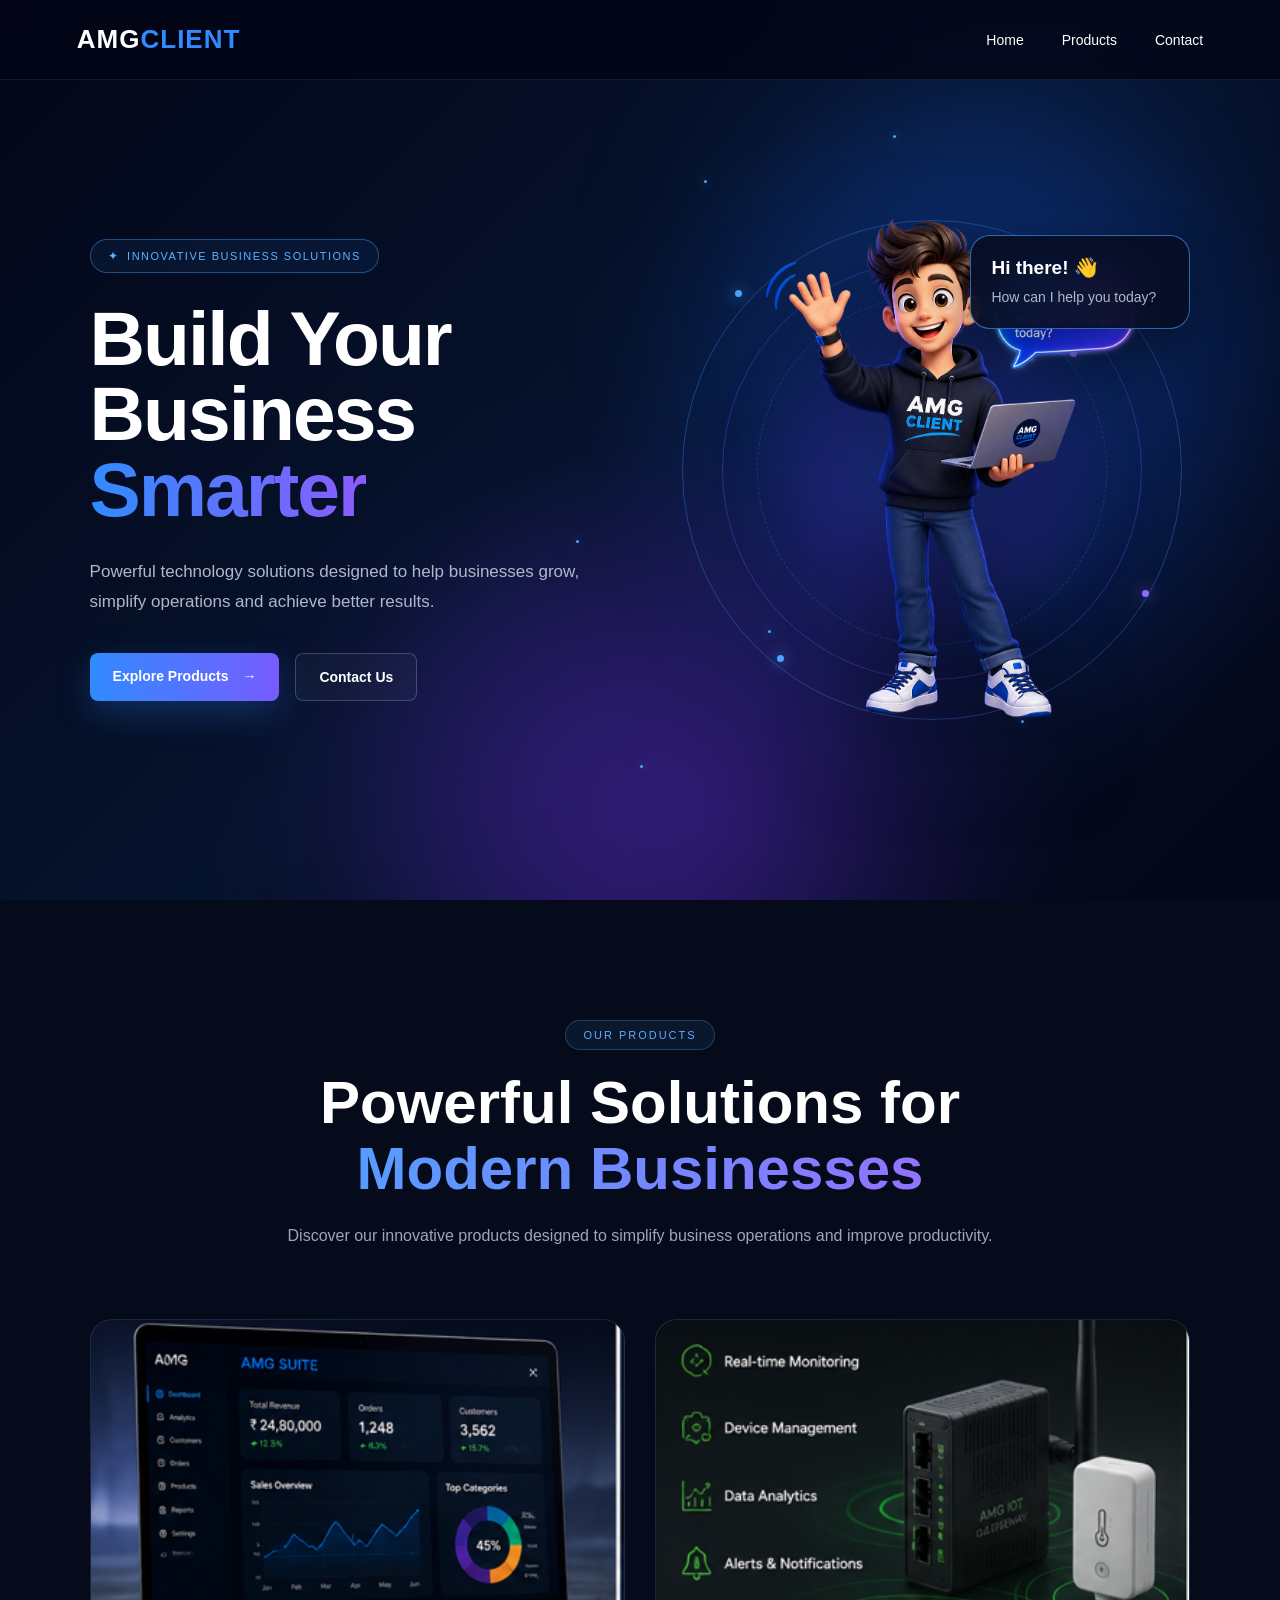
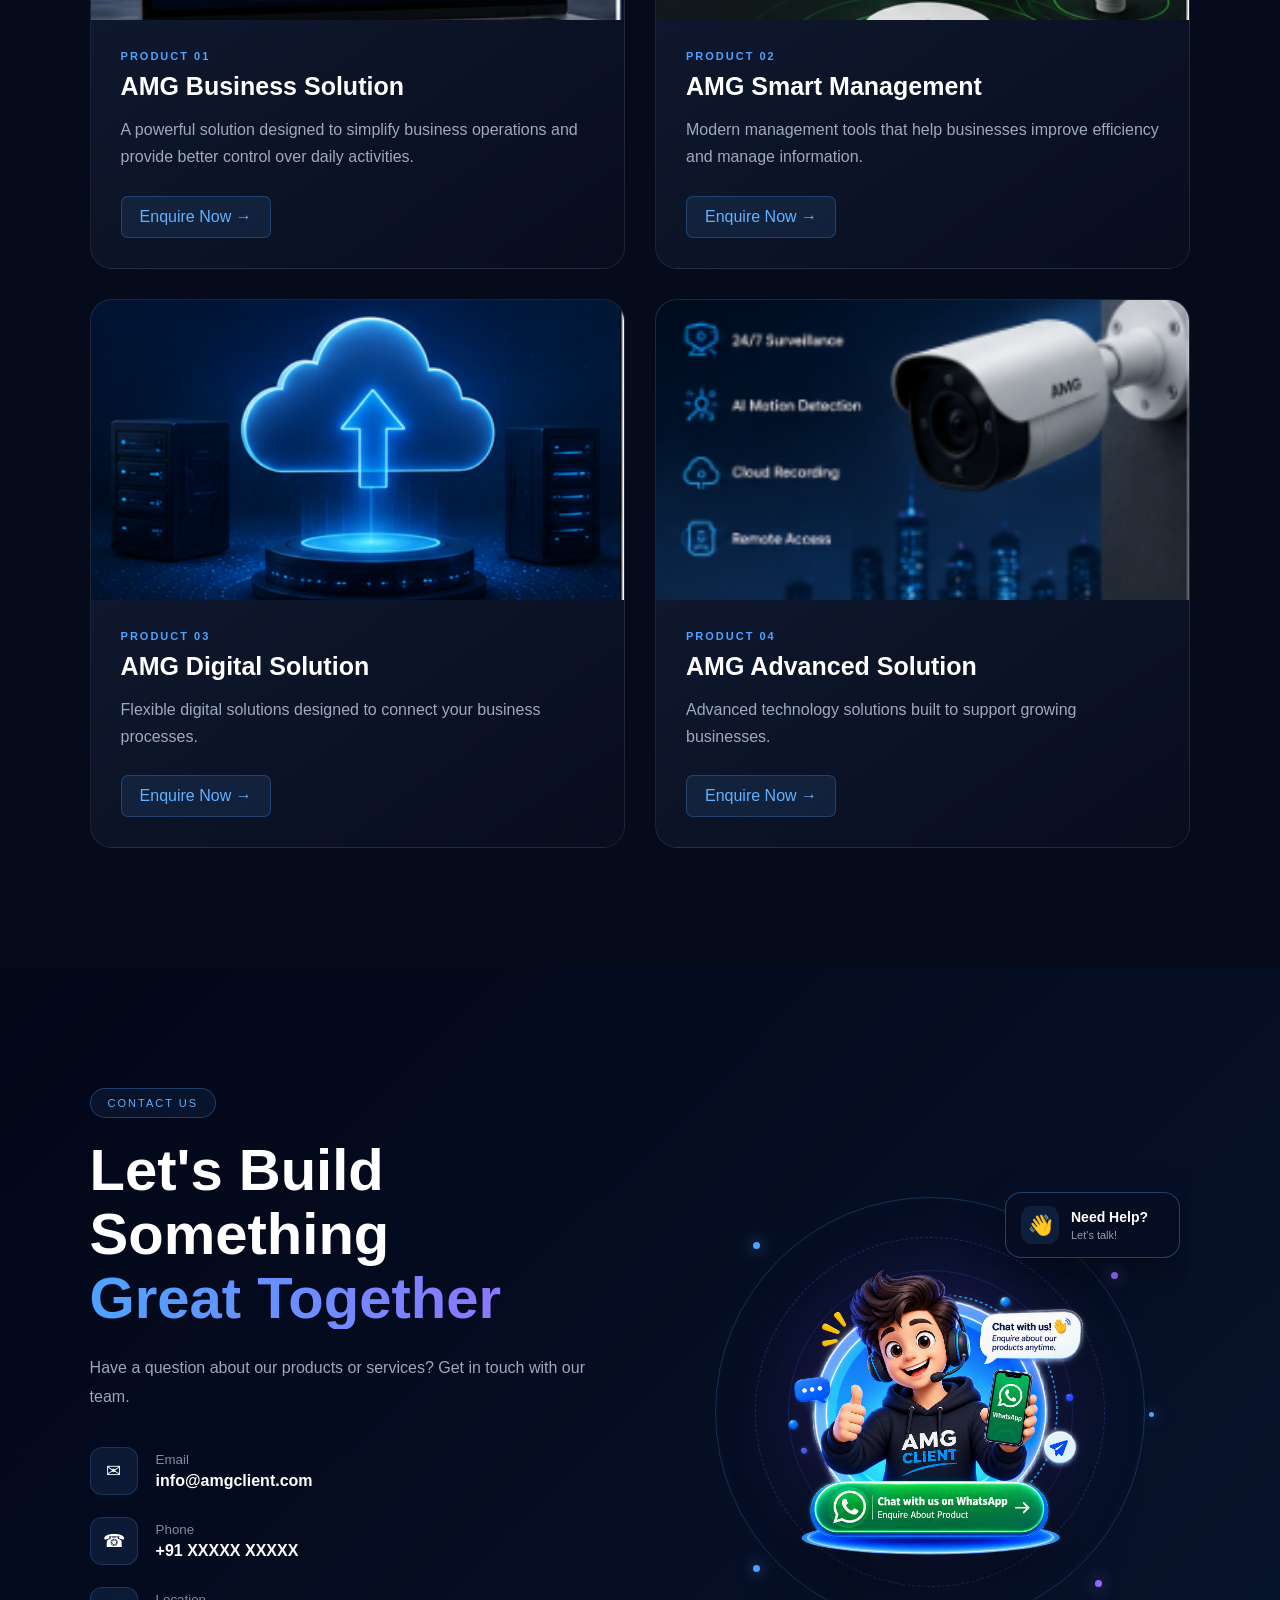
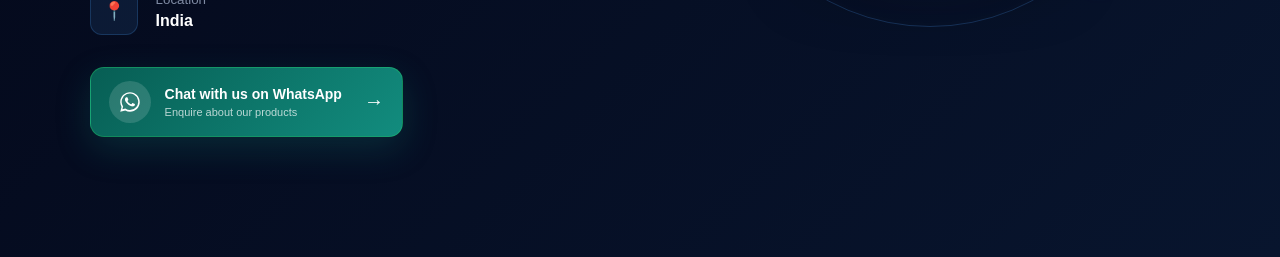
<file: index.html>
﻿<!DOCTYPE html>
<html lang="en">

<head>

    <meta charset="UTF-8">

    <meta name="viewport"
          content="width=device-width, initial-scale=1.0">

    <title>AMG Client | Smart Business Solutions</title>

    <link rel="stylesheet" href="css/style.css">

</head>


<body>


    <!-- =====================================================
         NAVIGATION
    ====================================================== -->

    <header class="navbar">

        <div class="logo">
            AMG<span>CLIENT</span>
        </div>


        <nav class="nav-links">

            <a href="#home">
                Home
            </a>

            <a href="#products">
                Products
            </a>

            <a href="#contact">
                Contact
            </a>

        </nav>


        <button class="menu-button"
                id="menuButton"
                type="button">

            ☰

        </button>

    </header>



    <!-- =====================================================
         HERO SECTION
    ====================================================== -->

    <section id="home"
             class="hero">


        <!-- Background glow -->

        <div class="hero-glow glow-one"></div>

        <div class="hero-glow glow-two"></div>


        <!-- Background particles -->

        <div class="background-particles">

            <span></span>
            <span></span>
            <span></span>
            <span></span>
            <span></span>
            <span></span>
            <span></span>
            <span></span>

        </div>



        <!-- =================================================
             LEFT SIDE
        ================================================== -->

        <div class="hero-content">


            <div class="hero-badge">

                <span class="badge-star">
                    ✦
                </span>

                INNOVATIVE BUSINESS SOLUTIONS

            </div>


            <h1>

                Build Your

                <br>

                Business

                <br>

                <span>
                    Smarter
                </span>

            </h1>


            <p>

                Powerful technology solutions designed to help
                businesses grow, simplify operations and achieve
                better results.

            </p>


            <div class="hero-buttons">


                <a href="#products"
                   class="primary-button">

                    Explore Products

                    <span>
                        →
                    </span>

                </a>


                <a href="#contact"
                   class="secondary-button">

                    Contact Us

                </a>


            </div>


        </div>



        <!-- =================================================
             RIGHT SIDE - HERO MASCOT
        ================================================== -->

        <div class="hero-mascot-area">


            <div class="mascot-glow"></div>


            <!-- Rotating rings -->

            <div class="mascot-ring ring-one"></div>

            <div class="mascot-ring ring-two"></div>

            <div class="mascot-ring ring-three"></div>


            <!-- Floating particles -->

            <div class="mascot-particle p1"></div>

            <div class="mascot-particle p2"></div>

            <div class="mascot-particle p3"></div>

            <div class="mascot-particle p4"></div>


            <!-- Speech bubble -->

            <div class="speech-bubble">

                <strong>
                    Hi there! 👋
                </strong>

                <span>
                    How can I help you today?
                </span>

            </div>


            <!-- Hero mascot -->

            <div class="mascot-container">

               <img src="images/AMG-Mascot.png"
     alt="AMG Client Mascot"
     class="mascot-image">

            </div>


        </div>


    </section>



    <!-- =====================================================
         PRODUCTS SECTION
    ====================================================== -->

    <section id="products"
             class="products-section">


        <div class="section-heading">


            <div class="section-badge">
                OUR PRODUCTS
            </div>


            <h2>

                Powerful Solutions for

                <span>
                    Modern Businesses
                </span>

            </h2>


            <p>

                Discover our innovative products designed to
                simplify business operations and improve
                productivity.

            </p>


        </div>



        <div class="products-container">


            <!-- PRODUCT 1 -->

            <div class="product-card">


                <div class="product-image">

                    <img src="images/Product1.png"
                         alt="AMG Product 1">

                </div>


                <div class="product-content">

                    <div class="product-number">
                        PRODUCT 01
                    </div>


                    <h3>
                        AMG Business Solution
                    </h3>


                    <p>

                        A powerful solution designed to simplify
                        business operations and provide better
                        control over daily activities.

                    </p>


                    <a href="#contact"
                       class="product-button">

                        Enquire Now →

                    </a>

                </div>


            </div>



            <!-- PRODUCT 2 -->

            <div class="product-card">


                <div class="product-image">

                    <img src="images/Product2.png"
                         alt="AMG Product 2">

                </div>


                <div class="product-content">

                    <div class="product-number">
                        PRODUCT 02
                    </div>


                    <h3>
                        AMG Smart Management
                    </h3>


                    <p>

                        Modern management tools that help
                        businesses improve efficiency and
                        manage information.

                    </p>


                    <a href="#contact"
                       class="product-button">

                        Enquire Now →

                    </a>

                </div>


            </div>



            <!-- PRODUCT 3 -->

            <div class="product-card">


                <div class="product-image">

                    <img src="images/Product3.png"
                         alt="AMG Product 3">

                </div>


                <div class="product-content">

                    <div class="product-number">
                        PRODUCT 03
                    </div>


                    <h3>
                        AMG Digital Solution
                    </h3>


                    <p>

                        Flexible digital solutions designed
                        to connect your business processes.

                    </p>


                    <a href="#contact"
                       class="product-button">

                        Enquire Now →

                    </a>

                </div>


            </div>



            <!-- PRODUCT 4 -->

            <div class="product-card">


                <div class="product-image">

                    <img src="images/Product4.png"
                         alt="AMG Product 4">

                </div>


                <div class="product-content">

                    <div class="product-number">
                        PRODUCT 04
                    </div>


                    <h3>
                        AMG Advanced Solution
                    </h3>


                    <p>

                        Advanced technology solutions built
                        to support growing businesses.

                    </p>


                    <a href="#contact"
                       class="product-button">

                        Enquire Now →

                    </a>

                </div>


            </div>


        </div>


    </section>



    <!-- =====================================================
         CONTACT SECTION
    ====================================================== -->

    <section id="contact"
             class="contact-section">


        <div class="contact-container">


            <!-- =================================================
                 LEFT SIDE - CONTACT DETAILS
            ================================================== -->

            <div class="contact-info">


                <div class="section-badge">
                    CONTACT US
                </div>


                <h2>

                    Let's Build Something

                    <span>
                        Great Together
                    </span>

                </h2>


                <p>

                    Have a question about our products or
                    services? Get in touch with our team.

                </p>



                <!-- EMAIL -->

                <div class="contact-item">


                    <div class="contact-icon">
                        ✉
                    </div>


                    <div>

                        <small>
                            Email
                        </small>

                        <strong>
                            info@amgclient.com
                        </strong>

                    </div>


                </div>



                <!-- PHONE -->

                <div class="contact-item">


                    <div class="contact-icon">
                        ☎
                    </div>


                    <div>

                        <small>
                            Phone
                        </small>

                        <strong>
                            +91 XXXXX XXXXX
                        </strong>

                    </div>


                </div>



                <!-- LOCATION -->

                <div class="contact-item">


                    <div class="contact-icon">
                        📍
                    </div>


                    <div>

                        <small>
                            Location
                        </small>

                        <strong>
                            India
                        </strong>

                    </div>


                </div>



                <!-- =================================================
                     WHATSAPP BUTTON
                ================================================== -->
                <!--
                    IMPORTANT:

                    Replace 919876543210 with
                    your actual WhatsApp number.

                    Example:

                    919876543210
                -->


                <a href="https://wa.me/919876543210?text=Hello%20AMG%20Client%2C%20I%20am%20interested%20in%20your%20products.%20I%20would%20like%20to%20make%20a%20product%20enquiry."
                   target="_blank"
                   rel="noopener noreferrer"
                   class="whatsapp-button">


                    <span class="whatsapp-icon">

                        <svg viewBox="0 0 32 32">

                            <path d="M16 3C8.82 3 3 8.82 3 16c0 2.3.6 4.55 1.73 6.53L3 29l6.7-1.69A12.94 12.94 0 0 0 16 29c7.18 0 13-5.82 13-13S23.18 3 16 3Zm0 23.65c-2.03 0-4.02-.55-5.76-1.59l-.41-.25-3.98 1 1.03-3.88-.27-.42A10.97 10.97 0 1 1 16 26.65Zm6.02-8.2c-.33-.17-1.96-.97-2.26-1.08-.3-.11-.52-.17-.74.17-.22.33-.85 1.08-1.04 1.3-.19.22-.38.25-.71.08-.33-.17-1.4-.52-2.67-1.65-.99-.88-1.66-1.97-1.85-2.3-.19-.33-.02-.51.14-.68.15-.15.33-.38.49-.57.16-.19.22-.33.33-.55.11-.22.05-.41-.03-.57-.08-.16-.74-1.79-1.02-2.45-.27-.65-.54-.56-.74-.57h-.63c-.22 0-.57.08-.87.41-.3.33-1.14 1.11-1.14 2.71s1.17 3.14 1.33 3.36c.16.22 2.3 3.51 5.57 4.92.78.34 1.39.54 1.86.69.78.25 1.49.22 2.05.13.63-.09 1.96-.8 2.24-1.57.27-.77.27-1.43.19-1.57-.08-.14-.3-.22-.63-.38Z" />

                        </svg>

                    </span>


                    <span class="whatsapp-text">

                        <strong>
                            Chat with us on WhatsApp
                        </strong>

                        <small>
                            Enquire about our products
                        </small>

                    </span>


                    <span class="whatsapp-arrow">
                        →
                    </span>


                </a>


            </div>



            <!-- =================================================
                 RIGHT SIDE - CONTACT AVATAR
            ================================================== -->

            <div class="contact-visual">


                <!-- Glow -->

                <div class="contact-glow"></div>


                <!-- Rotating rings -->

                <div class="contact-ring contact-ring-one"></div>

                <div class="contact-ring contact-ring-two"></div>

                <div class="contact-ring contact-ring-three"></div>


                <!-- Particles -->

                <div class="contact-particle cp-one"></div>

                <div class="contact-particle cp-two"></div>

                <div class="contact-particle cp-three"></div>

                <div class="contact-particle cp-four"></div>

                <div class="contact-particle cp-five"></div>


                <!-- Contact Avatar -->

                <div class="contact-avatar">

                    <img src="images/Contact.png"
                         alt="AMG Client Contact"
                         class="contact-avatar-image">

                </div>
               

                <!-- Floating message -->

                <div class="contact-floating-message">


                    <div class="floating-message-icon">
                        👋
                    </div>


                    <div>

                        <strong>
                            Need Help?
                        </strong>

                        <small>
                            Let's talk!
                        </small>

                    </div>


                </div>


            </div>


        </div>


    </section>



    <!-- =====================================================
         JAVASCRIPT
    ====================================================== -->

   <script src="js/script.js"></script>


</body>

</html>
</file>
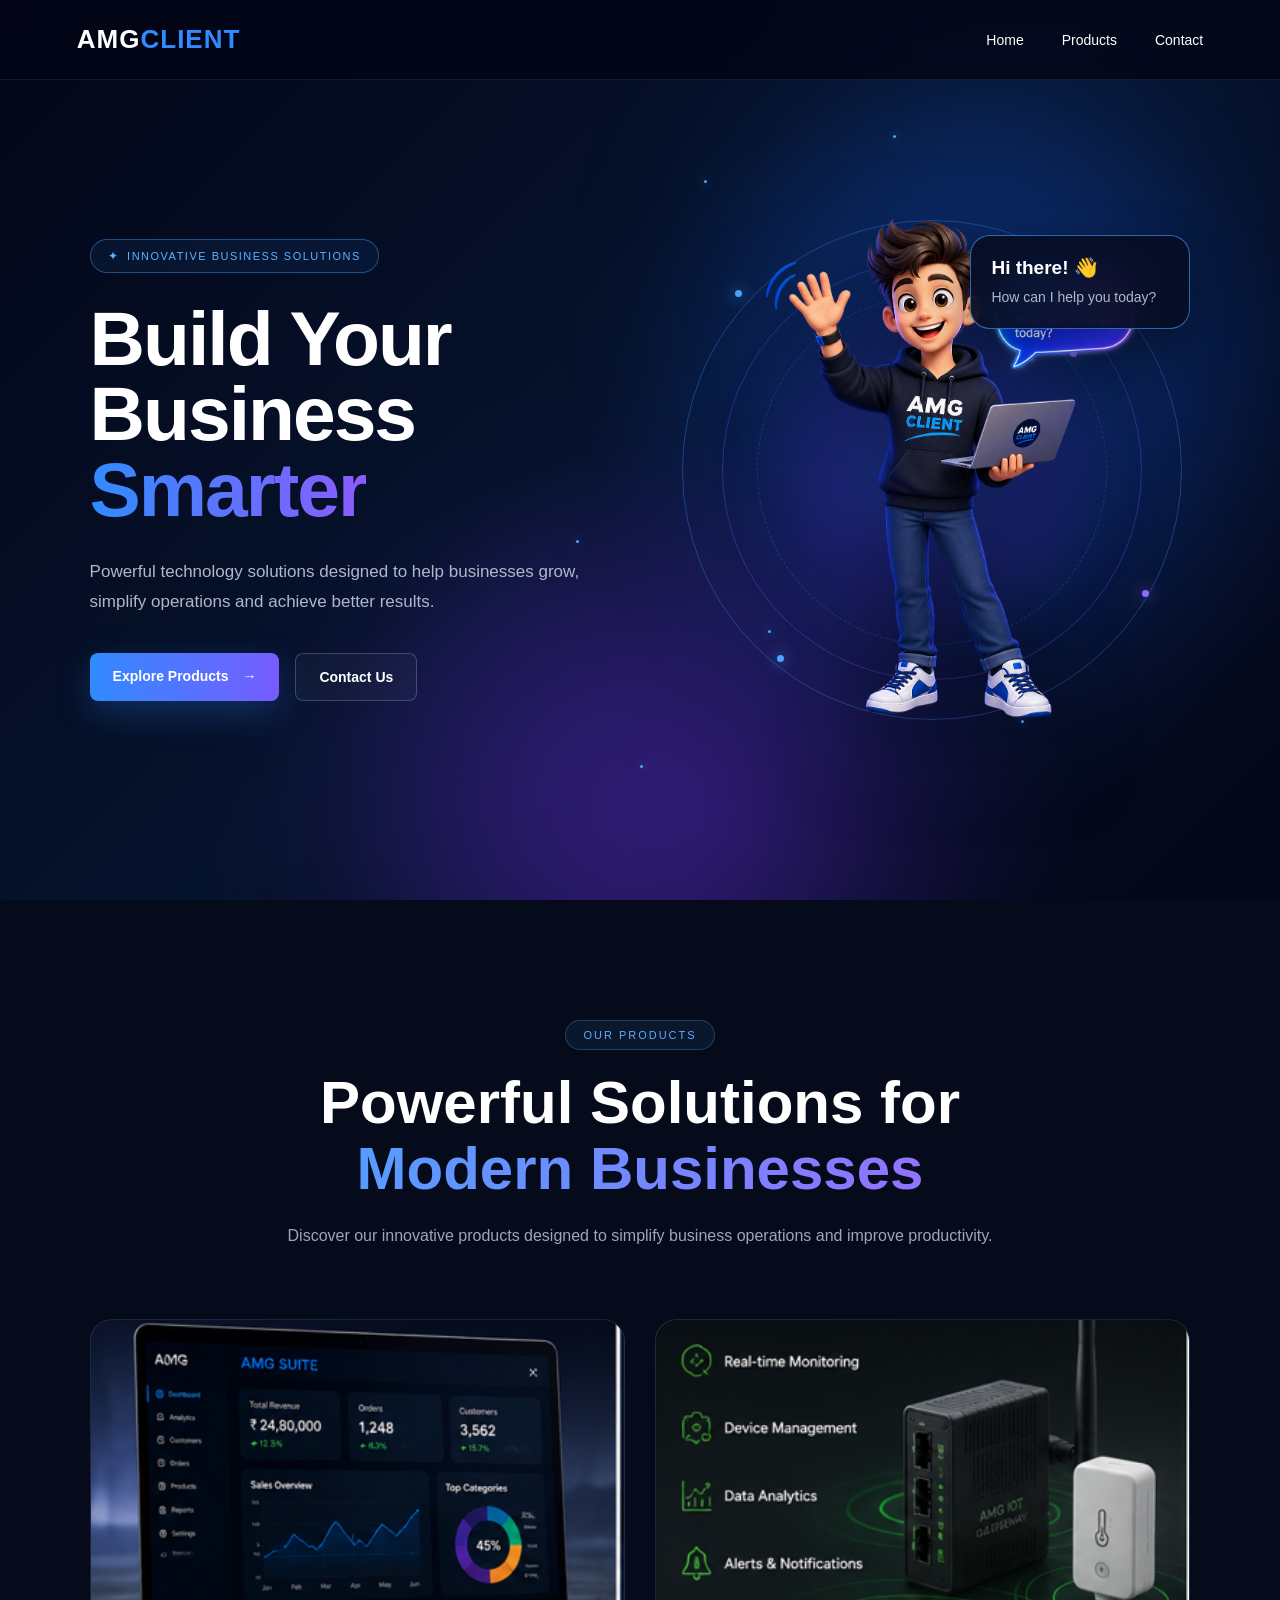
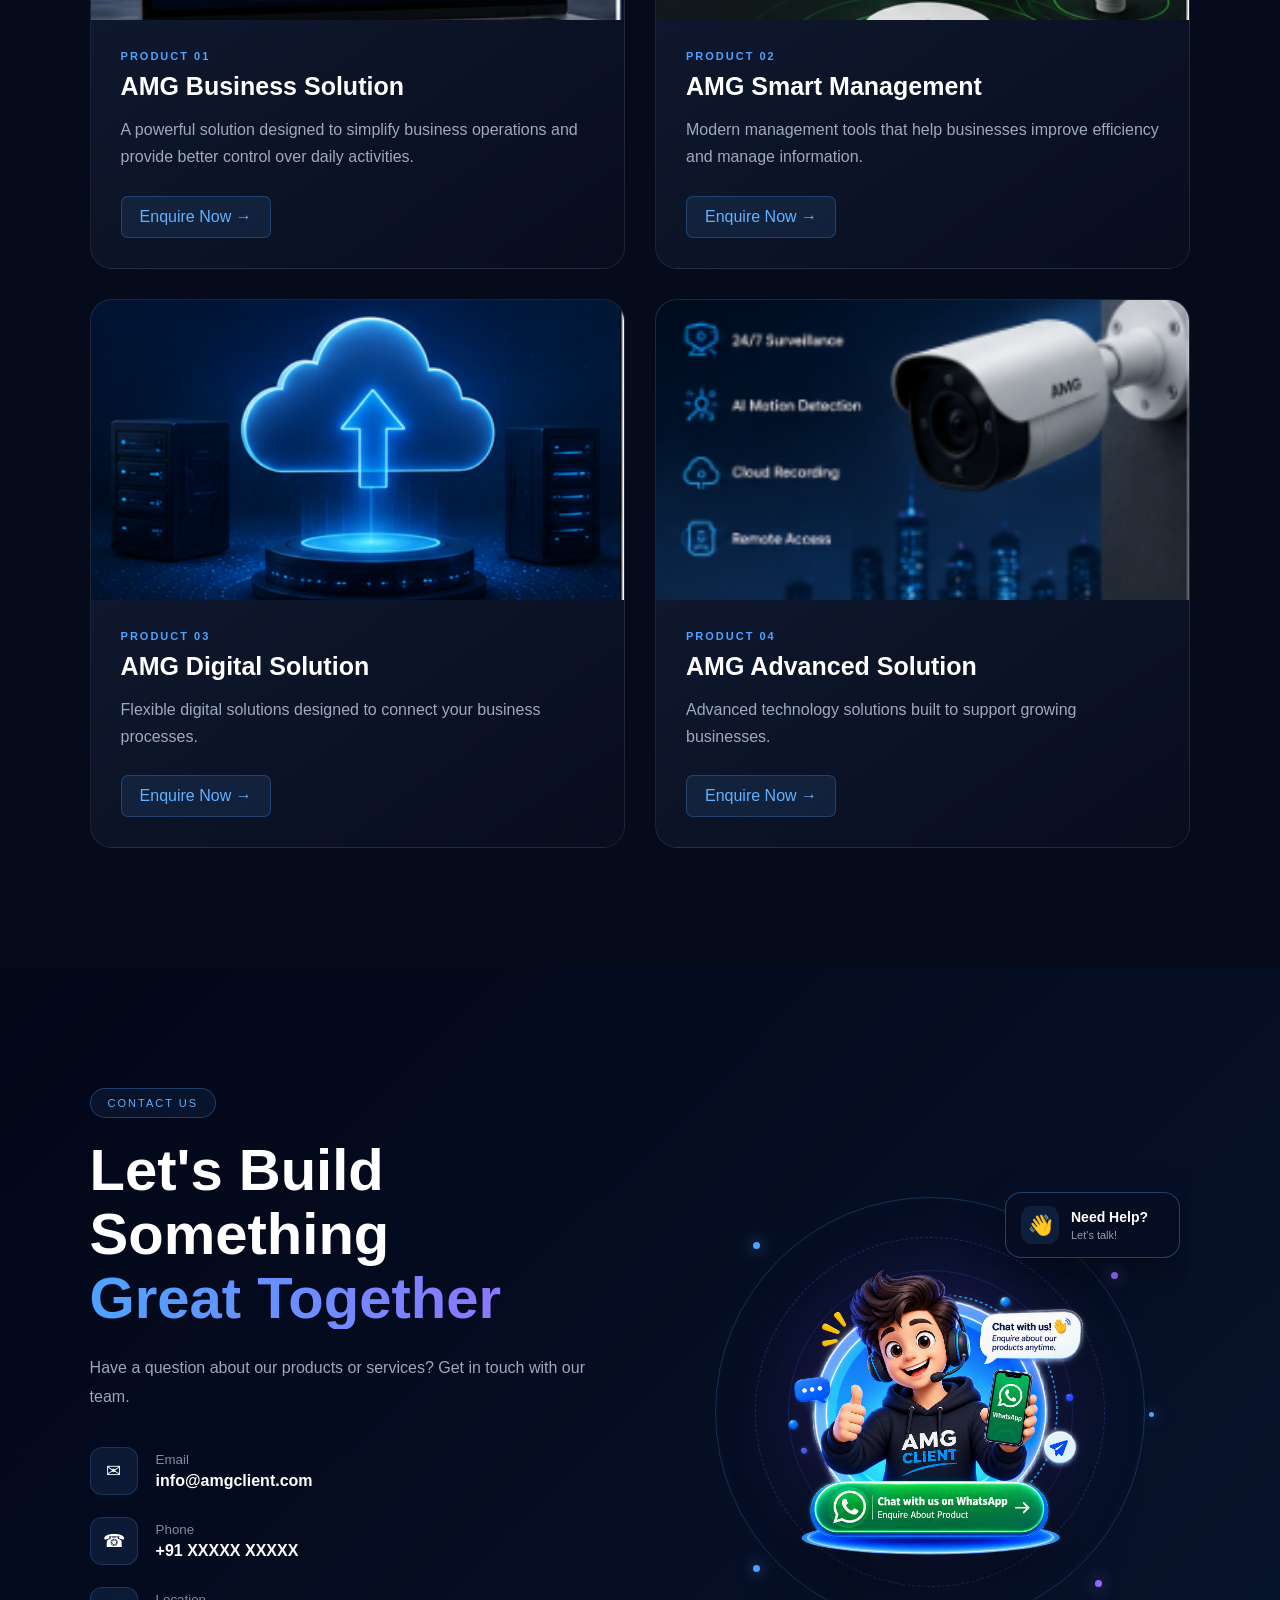
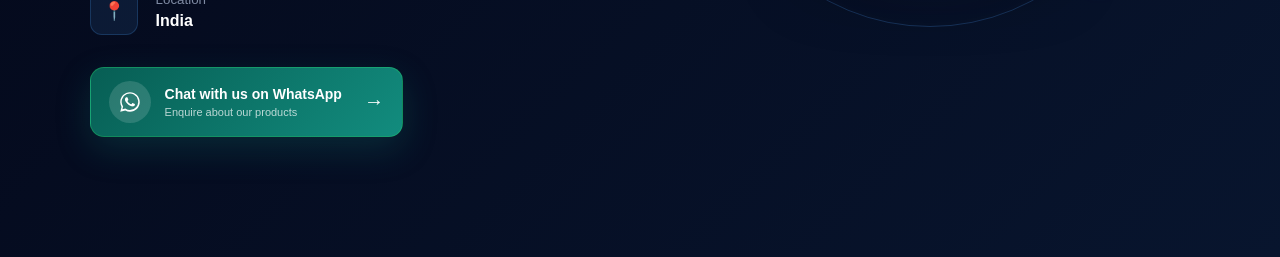
<file: AMGClient.Web/wwwroot/index.html>
﻿<!DOCTYPE html>
<html lang="en">

<head>

    <meta charset="UTF-8">

    <meta name="viewport"
          content="width=device-width, initial-scale=1.0">

    <title>AMG Client | Smart Business Solutions</title>

    <link rel="stylesheet" href="https://madtechsolutions403.github.io/AMGClient.Web/css/style.css">

</head>


<body>


    <!-- =====================================================
         NAVIGATION
    ====================================================== -->

    <header class="navbar">

        <div class="logo">
            AMG<span>CLIENT</span>
        </div>


        <nav class="nav-links">

            <a href="#home">
                Home
            </a>

            <a href="#products">
                Products
            </a>

            <a href="#contact">
                Contact
            </a>

        </nav>


        <button class="menu-button"
                id="menuButton"
                type="button">

            ☰

        </button>

    </header>



    <!-- =====================================================
         HERO SECTION
    ====================================================== -->

    <section id="home"
             class="hero">


        <!-- Background glow -->

        <div class="hero-glow glow-one"></div>

        <div class="hero-glow glow-two"></div>


        <!-- Background particles -->

        <div class="background-particles">

            <span></span>
            <span></span>
            <span></span>
            <span></span>
            <span></span>
            <span></span>
            <span></span>
            <span></span>

        </div>



        <!-- =================================================
             LEFT SIDE
        ================================================== -->

        <div class="hero-content">


            <div class="hero-badge">

                <span class="badge-star">
                    ✦
                </span>

                INNOVATIVE BUSINESS SOLUTIONS

            </div>


            <h1>

                Build Your

                <br>

                Business

                <br>

                <span>
                    Smarter
                </span>

            </h1>


            <p>

                Powerful technology solutions designed to help
                businesses grow, simplify operations and achieve
                better results.

            </p>


            <div class="hero-buttons">


                <a href="#products"
                   class="primary-button">

                    Explore Products

                    <span>
                        →
                    </span>

                </a>


                <a href="#contact"
                   class="secondary-button">

                    Contact Us

                </a>


            </div>


        </div>



        <!-- =================================================
             RIGHT SIDE - HERO MASCOT
        ================================================== -->

        <div class="hero-mascot-area">


            <div class="mascot-glow"></div>


            <!-- Rotating rings -->

            <div class="mascot-ring ring-one"></div>

            <div class="mascot-ring ring-two"></div>

            <div class="mascot-ring ring-three"></div>


            <!-- Floating particles -->

            <div class="mascot-particle p1"></div>

            <div class="mascot-particle p2"></div>

            <div class="mascot-particle p3"></div>

            <div class="mascot-particle p4"></div>


            <!-- Speech bubble -->

            <div class="speech-bubble">

                <strong>
                    Hi there! 👋
                </strong>

                <span>
                    How can I help you today?
                </span>

            </div>


            <!-- Hero mascot -->

            <div class="mascot-container">

               <img src="https://madtechsolutions403.github.io/AMGClient.Web/images/AMG-Mascot.png"
     alt="AMG Client Mascot"
     class="mascot-image">

            </div>


        </div>


    </section>



    <!-- =====================================================
         PRODUCTS SECTION
    ====================================================== -->

    <section id="products"
             class="products-section">


        <div class="section-heading">


            <div class="section-badge">
                OUR PRODUCTS
            </div>


            <h2>

                Powerful Solutions for

                <span>
                    Modern Businesses
                </span>

            </h2>


            <p>

                Discover our innovative products designed to
                simplify business operations and improve
                productivity.

            </p>


        </div>



        <div class="products-container">


            <!-- PRODUCT 1 -->

            <div class="product-card">


                <div class="product-image">

                    <img src="https://madtechsolutions403.github.io/AMGClient.Web/images/Product1.png"
                         alt="AMG Product 1">

                </div>


                <div class="product-content">

                    <div class="product-number">
                        PRODUCT 01
                    </div>


                    <h3>
                        AMG Business Solution
                    </h3>


                    <p>

                        A powerful solution designed to simplify
                        business operations and provide better
                        control over daily activities.

                    </p>


                    <a href="#contact"
                       class="product-button">

                        Enquire Now →

                    </a>

                </div>


            </div>



            <!-- PRODUCT 2 -->

            <div class="product-card">


                <div class="product-image">

                    <img src="https://madtechsolutions403.github.io/AMGClient.Web/images/Product2.png"
                         alt="AMG Product 2">

                </div>


                <div class="product-content">

                    <div class="product-number">
                        PRODUCT 02
                    </div>


                    <h3>
                        AMG Smart Management
                    </h3>


                    <p>

                        Modern management tools that help
                        businesses improve efficiency and
                        manage information.

                    </p>


                    <a href="#contact"
                       class="product-button">

                        Enquire Now →

                    </a>

                </div>


            </div>



            <!-- PRODUCT 3 -->

            <div class="product-card">


                <div class="product-image">

                    <img src="https://madtechsolutions403.github.io/AMGClient.Web/images/Product3.png"
                         alt="AMG Product 3">

                </div>


                <div class="product-content">

                    <div class="product-number">
                        PRODUCT 03
                    </div>


                    <h3>
                        AMG Digital Solution
                    </h3>


                    <p>

                        Flexible digital solutions designed
                        to connect your business processes.

                    </p>


                    <a href="#contact"
                       class="product-button">

                        Enquire Now →

                    </a>

                </div>


            </div>



            <!-- PRODUCT 4 -->

            <div class="product-card">


                <div class="product-image">

                    <img src="https://madtechsolutions403.github.io/AMGClient.Web/images/Product4.png"
                         alt="AMG Product 4">

                </div>


                <div class="product-content">

                    <div class="product-number">
                        PRODUCT 04
                    </div>


                    <h3>
                        AMG Advanced Solution
                    </h3>


                    <p>

                        Advanced technology solutions built
                        to support growing businesses.

                    </p>


                    <a href="#contact"
                       class="product-button">

                        Enquire Now →

                    </a>

                </div>


            </div>


        </div>


    </section>



    <!-- =====================================================
         CONTACT SECTION
    ====================================================== -->

    <section id="contact"
             class="contact-section">


        <div class="contact-container">


            <!-- =================================================
                 LEFT SIDE - CONTACT DETAILS
            ================================================== -->

            <div class="contact-info">


                <div class="section-badge">
                    CONTACT US
                </div>


                <h2>

                    Let's Build Something

                    <span>
                        Great Together
                    </span>

                </h2>


                <p>

                    Have a question about our products or
                    services? Get in touch with our team.

                </p>



                <!-- EMAIL -->

                <div class="contact-item">


                    <div class="contact-icon">
                        ✉
                    </div>


                    <div>

                        <small>
                            Email
                        </small>

                        <strong>
                            info@amgclient.com
                        </strong>

                    </div>


                </div>



                <!-- PHONE -->

                <div class="contact-item">


                    <div class="contact-icon">
                        ☎
                    </div>


                    <div>

                        <small>
                            Phone
                        </small>

                        <strong>
                            +91 XXXXX XXXXX
                        </strong>

                    </div>


                </div>



                <!-- LOCATION -->

                <div class="contact-item">


                    <div class="contact-icon">
                        📍
                    </div>


                    <div>

                        <small>
                            Location
                        </small>

                        <strong>
                            India
                        </strong>

                    </div>


                </div>



                <!-- =================================================
                     WHATSAPP BUTTON
                ================================================== -->
                <!--
                    IMPORTANT:

                    Replace 919876543210 with
                    your actual WhatsApp number.

                    Example:

                    919876543210
                -->


                <a href="https://wa.me/919605019556?text=Hello%20AMG%20Client%2C%20I%20am%20interested%20in%20your%20products.%20I%20would%20like%20to%20make%20a%20product%20enquiry."
                   target="_blank"
                   rel="noopener noreferrer"
                   class="whatsapp-button">


                    <span class="whatsapp-icon">

                        <svg viewBox="0 0 32 32">

                            <path d="M16 3C8.82 3 3 8.82 3 16c0 2.3.6 4.55 1.73 6.53L3 29l6.7-1.69A12.94 12.94 0 0 0 16 29c7.18 0 13-5.82 13-13S23.18 3 16 3Zm0 23.65c-2.03 0-4.02-.55-5.76-1.59l-.41-.25-3.98 1 1.03-3.88-.27-.42A10.97 10.97 0 1 1 16 26.65Zm6.02-8.2c-.33-.17-1.96-.97-2.26-1.08-.3-.11-.52-.17-.74.17-.22.33-.85 1.08-1.04 1.3-.19.22-.38.25-.71.08-.33-.17-1.4-.52-2.67-1.65-.99-.88-1.66-1.97-1.85-2.3-.19-.33-.02-.51.14-.68.15-.15.33-.38.49-.57.16-.19.22-.33.33-.55.11-.22.05-.41-.03-.57-.08-.16-.74-1.79-1.02-2.45-.27-.65-.54-.56-.74-.57h-.63c-.22 0-.57.08-.87.41-.3.33-1.14 1.11-1.14 2.71s1.17 3.14 1.33 3.36c.16.22 2.3 3.51 5.57 4.92.78.34 1.39.54 1.86.69.78.25 1.49.22 2.05.13.63-.09 1.96-.8 2.24-1.57.27-.77.27-1.43.19-1.57-.08-.14-.3-.22-.63-.38Z" />

                        </svg>

                    </span>


                    <span class="whatsapp-text">

                        <strong>
                            Chat with us on WhatsApp
                        </strong>

                        <small>
                            Enquire about our products
                        </small>

                    </span>


                    <span class="whatsapp-arrow">
                        →
                    </span>


                </a>


            </div>



            <!-- =================================================
                 RIGHT SIDE - CONTACT AVATAR
            ================================================== -->

            <div class="contact-visual">


                <!-- Glow -->

                <div class="contact-glow"></div>


                <!-- Rotating rings -->

                <div class="contact-ring contact-ring-one"></div>

                <div class="contact-ring contact-ring-two"></div>

                <div class="contact-ring contact-ring-three"></div>


                <!-- Particles -->

                <div class="contact-particle cp-one"></div>

                <div class="contact-particle cp-two"></div>

                <div class="contact-particle cp-three"></div>

                <div class="contact-particle cp-four"></div>

                <div class="contact-particle cp-five"></div>


                <!-- Contact Avatar -->

                <div class="contact-avatar">

                    <img src="https://madtechsolutions403.github.io/AMGClient.Web/images/Contact.png"
                         alt="AMG Client Contact"
                         class="contact-avatar-image">

                </div>
               

                <!-- Floating message -->

                <div class="contact-floating-message">


                    <div class="floating-message-icon">
                        👋
                    </div>


                    <div>

                        <strong>
                            Need Help?
                        </strong>

                        <small>
                            Let's talk!
                        </small>

                    </div>


                </div>


            </div>


        </div>


    </section>



    <!-- =====================================================
         JAVASCRIPT
    ====================================================== -->

   <script src="https://madtechsolutions403.github.io/AMGClient.Web/js/script.js"></script>


</body>

</html>
</file>
<file: css/style.css>
﻿/* =========================================================
   GLOBAL
========================================================= */

* {
    margin: 0;
    padding: 0;
    box-sizing: border-box;
}

html {
    scroll-behavior: smooth;
}

body {
    font-family: Arial, Helvetica, sans-serif;
    background: #030617;
    color: white;
    overflow-x: hidden;
}

a {
    text-decoration: none;
    color: inherit;
}

button {
    font-family: inherit;
}


/* =========================================================
   NAVIGATION
========================================================= */

.navbar {
    position: fixed;
    top: 0;
    left: 0;
    width: 100%;
    height: 80px;
    display: flex;
    align-items: center;
    justify-content: space-between;
    padding: 0 6%;
    background: rgba(3, 6, 23, 0.82);
    backdrop-filter: blur(18px);
    border-bottom: 1px solid rgba(255, 255, 255, 0.08);
    z-index: 1000;
}

.logo {
    font-size: 26px;
    font-weight: 800;
    letter-spacing: 1px;
    color: white;
}

    .logo span {
        color: #318bff;
    }

.nav-links {
    display: flex;
    align-items: center;
    gap: 38px;
}

    .nav-links a {
        color: white;
        font-size: 14px;
        font-weight: 500;
        position: relative;
        transition: 0.3s;
    }

        .nav-links a::after {
            content: "";
            position: absolute;
            left: 0;
            bottom: -8px;
            width: 0;
            height: 2px;
            background: linear-gradient( 90deg, #318bff, #8b5cff );
            transition: 0.3s;
        }

        .nav-links a:hover {
            color: #5daeff;
        }

            .nav-links a:hover::after {
                width: 100%;
            }

.menu-button {
    display: none;
    background: none;
    border: none;
    color: white;
    font-size: 28px;
    cursor: pointer;
}


/* =========================================================
   HERO
========================================================= */

.hero {
    min-height: 100vh;
    position: relative;
    display: flex;
    align-items: center;
    justify-content: space-between;
    padding: 120px 7% 80px;
    overflow: hidden;
    background: radial-gradient( circle at 75% 50%, rgba(34, 91, 255, 0.20), transparent 35% ), radial-gradient( circle at 55% 90%, rgba(120, 45, 255, 0.18), transparent 35% ), linear-gradient( 135deg, #030617, #06132d, #030617 );
}


/* =========================================================
   HERO GLOW
========================================================= */

.hero-glow {
    position: absolute;
    width: 450px;
    height: 450px;
    border-radius: 50%;
    filter: blur(110px);
    opacity: 0.25;
    pointer-events: none;
}

.glow-one {
    right: 5%;
    top: 10%;
    background: #176bff;
    animation: glowMove 7s ease-in-out infinite;
}

.glow-two {
    right: 35%;
    bottom: -15%;
    background: #7b36ff;
    animation: glowMove 8s ease-in-out infinite reverse;
}


/* =========================================================
   BACKGROUND PARTICLES
========================================================= */

.background-particles {
    position: absolute;
    inset: 0;
    pointer-events: none;
}

    .background-particles span {
        position: absolute;
        width: 3px;
        height: 3px;
        border-radius: 50%;
        background: #4da3ff;
        box-shadow: 0 0 12px #4da3ff;
        animation: particleMove 5s ease-in-out infinite;
    }

        .background-particles span:nth-child(1) {
            top: 20%;
            left: 55%;
        }

        .background-particles span:nth-child(2) {
            top: 70%;
            left: 60%;
            animation-delay: 1s;
        }

        .background-particles span:nth-child(3) {
            top: 30%;
            right: 10%;
            animation-delay: 2s;
        }

        .background-particles span:nth-child(4) {
            top: 80%;
            right: 20%;
            animation-delay: 3s;
        }

        .background-particles span:nth-child(5) {
            top: 15%;
            right: 30%;
            animation-delay: 1.5s;
        }

        .background-particles span:nth-child(6) {
            top: 60%;
            left: 45%;
            animation-delay: 2.5s;
        }

        .background-particles span:nth-child(7) {
            top: 40%;
            left: 70%;
            animation-delay: 3.5s;
        }

        .background-particles span:nth-child(8) {
            top: 85%;
            left: 50%;
            animation-delay: 4s;
        }


/* =========================================================
   HERO CONTENT
========================================================= */

.hero-content {
    width: 50%;
    position: relative;
    z-index: 20;
    animation: heroContentIn 1s ease forwards;
}

.hero-badge {
    display: inline-flex;
    align-items: center;
    gap: 8px;
    padding: 9px 17px;
    border-radius: 30px;
    background: rgba(50, 140, 255, 0.08);
    border: 1px solid rgba(77, 163, 255, 0.4);
    color: #62b1ff;
    font-size: 11px;
    letter-spacing: 1.5px;
    margin-bottom: 28px;
}

.badge-star {
    font-size: 12px;
}

.hero h1 {
    font-size: clamp(48px, 6vw, 78px);
    line-height: 0.98;
    font-weight: 800;
    letter-spacing: -2px;
    margin-bottom: 30px;
}

    .hero h1 span {
        background: linear-gradient( 90deg, #318bff, #8b5cff );
        -webkit-background-clip: text;
        -webkit-text-fill-color: transparent;
    }

.hero p {
    max-width: 590px;
    color: #aeb8ca;
    font-size: 17px;
    line-height: 1.8;
    margin-bottom: 35px;
}


/* =========================================================
   HERO BUTTONS
========================================================= */

.hero-buttons {
    display: flex;
    gap: 16px;
}

.primary-button,
.secondary-button {
    padding: 15px 23px;
    border-radius: 8px;
    font-weight: 600;
    font-size: 14px;
    transition: 0.3s;
}

.primary-button {
    color: white;
    background: linear-gradient( 90deg, #318bff, #765cff );
    box-shadow: 0 12px 35px rgba(49, 139, 255, 0.25);
}

    .primary-button span {
        margin-left: 10px;
        transition: 0.3s;
    }

    .primary-button:hover {
        transform: translateY(-4px);
        box-shadow: 0 18px 45px rgba(49, 139, 255, 0.4);
    }

        .primary-button:hover span {
            margin-left: 16px;
        }

.secondary-button {
    color: white;
    background: rgba(255, 255, 255, 0.03);
    border: 1px solid rgba(255, 255, 255, 0.2);
}

    .secondary-button:hover {
        transform: translateY(-4px);
        background: rgba(255, 255, 255, 0.08);
    }


/* =========================================================
   HERO MASCOT
========================================================= */

.hero-mascot-area {
    width: 47%;
    height: 600px;
    position: relative;
    display: flex;
    align-items: center;
    justify-content: center;
}

.mascot-glow {
    position: absolute;
    width: 380px;
    height: 380px;
    border-radius: 50%;
    background: radial-gradient( circle, rgba(52, 110, 255, 0.45), rgba(110, 45, 255, 0.20), transparent 70% );
    filter: blur(25px);
    animation: mascotGlow 4s ease-in-out infinite;
}

.mascot-container {
    position: relative;
    width: 430px;
    height: 520px;
    z-index: 10;
    display: flex;
    align-items: center;
    justify-content: center;
    animation: mascotFloat 4s ease-in-out infinite;
}

.mascot-image {
    width: 100%;
    height: 100%;
    object-fit: contain;
    filter: drop-shadow( 0 30px 45px rgba(0, 0, 0, 0.5) );
}


/* =========================================================
   MASCOT RINGS
========================================================= */

.mascot-ring {
    position: absolute;
    border-radius: 50%;
    border: 1px solid rgba(60, 145, 255, 0.35);
    z-index: 2;
}

.ring-one {
    width: 500px;
    height: 500px;
    animation: ringRotate 18s linear infinite;
}

.ring-two {
    width: 420px;
    height: 420px;
    border-color: rgba(128, 75, 255, 0.35);
    animation: ringRotateReverse 13s linear infinite;
}

.ring-three {
    width: 350px;
    height: 350px;
    border-style: dashed;
    border-color: rgba(60, 145, 255, 0.25);
    animation: ringRotate 9s linear infinite;
}


/* =========================================================
   SPEECH BUBBLE
========================================================= */

.speech-bubble {
    position: absolute;
    top: 65px;
    right: 0;
    width: 220px;
    padding: 20px;
    border-radius: 20px;
    background: rgba(7, 13, 35, 0.9);
    border: 1px solid rgba(77, 163, 255, 0.6);
    box-shadow: 0 15px 45px rgba(0, 0, 0, 0.35);
    backdrop-filter: blur(15px);
    z-index: 20;
    animation: bubbleFloat 4s ease-in-out infinite;
}

    .speech-bubble strong {
        display: block;
        font-size: 19px;
        margin-bottom: 8px;
    }

    .speech-bubble span {
        display: block;
        color: #aeb8ca;
        font-size: 14px;
        line-height: 1.5;
    }


/* =========================================================
   MASCOT PARTICLES
========================================================= */

.mascot-particle {
    position: absolute;
    width: 7px;
    height: 7px;
    border-radius: 50%;
    background: #4da3ff;
    box-shadow: 0 0 15px #4da3ff;
    z-index: 5;
}

.p1 {
    top: 20%;
    left: 12%;
    animation: particleOne 4s ease-in-out infinite;
}

.p2 {
    top: 70%;
    right: 8%;
    background: #9368ff;
    box-shadow: 0 0 15px #9368ff;
    animation: particleTwo 5s ease-in-out infinite;
}

.p3 {
    bottom: 18%;
    left: 20%;
    animation: particleThree 4s ease-in-out infinite;
}

.p4 {
    top: 30%;
    right: 22%;
    background: #9368ff;
    animation: particleTwo 6s ease-in-out infinite;
}


/* =========================================================
   PRODUCTS
========================================================= */

.products-section {
    padding: 120px 7%;
    background: #060b1b;
}

.section-heading {
    max-width: 750px;
    margin: 0 auto 70px;
    text-align: center;
}

.section-badge {
    display: inline-block;
    padding: 8px 17px;
    border-radius: 30px;
    border: 1px solid rgba(77, 163, 255, 0.3);
    background: rgba(77, 163, 255, 0.08);
    color: #5daeff;
    font-size: 11px;
    letter-spacing: 2px;
    margin-bottom: 20px;
}

.section-heading h2 {
    font-size: clamp(38px, 5vw, 60px);
    line-height: 1.1;
    margin-bottom: 20px;
}

    .section-heading h2 span {
        display: block;
        background: linear-gradient( 90deg, #4da3ff, #9b6cff );
        -webkit-background-clip: text;
        -webkit-text-fill-color: transparent;
    }

.section-heading p {
    color: #9ba7bc;
    font-size: 16px;
    line-height: 1.7;
}

.products-container {
    max-width: 1200px;
    margin: auto;
    display: grid;
    grid-template-columns: repeat(2, 1fr);
    gap: 30px;
}

.product-card {
    overflow: hidden;
    border-radius: 22px;
    background: linear-gradient( 145deg, rgba(20, 30, 55, 0.95), rgba(8, 14, 30, 0.95) );
    border: 1px solid rgba(255, 255, 255, 0.08);
    transition: 0.4s;
}

    .product-card:hover {
        transform: translateY(-10px);
        border-color: rgba(77, 163, 255, 0.45);
        box-shadow: 0 25px 60px rgba(0, 0, 0, 0.4);
    }

.product-image {
    width: 100%;
    height: 300px;
    overflow: hidden;
}

    .product-image img {
        width: 100%;
        height: 100%;
        object-fit: cover;
        transition: 0.6s;
    }

.product-card:hover
.product-image img {
    transform: scale(1.08);
}

.product-content {
    padding: 30px;
}

.product-number {
    color: #4da3ff;
    font-size: 11px;
    font-weight: bold;
    letter-spacing: 2px;
    margin-bottom: 10px;
}

.product-content h3 {
    font-size: 25px;
    margin-bottom: 15px;
}

.product-content p {
    color: #9da9bd;
    line-height: 1.7;
    margin-bottom: 25px;
}

.product-button {
    display: inline-block;
    padding: 11px 18px;
    border-radius: 7px;
    background: rgba(77, 163, 255, 0.1);
    border: 1px solid rgba(77, 163, 255, 0.25);
    color: #62b1ff;
    transition: 0.3s;
}

    .product-button:hover {
        background: #4da3ff;
        color: white;
        transform: translateX(5px);
    }


/* =========================================================
   CONTACT SECTION
========================================================= */

.contact-section {
    padding: 120px 7%;
    background: linear-gradient( 135deg, #030617, #08152e );
    overflow: hidden;
}

.contact-container {
    max-width: 1150px;
    margin: auto;
    display: grid;
    grid-template-columns: minmax(0, 1fr) minmax(0, 1fr);
    gap: 60px;
    align-items: center;
}


/* =========================================================
   CONTACT INFORMATION
========================================================= */

.contact-info {
    position: relative;
    z-index: 20;
}

    .contact-info h2 {
        font-size: clamp(38px, 5vw, 58px);
        line-height: 1.1;
        margin-bottom: 25px;
    }

        .contact-info h2 span {
            display: block;
            background: linear-gradient( 90deg, #4da3ff, #9b6cff );
            -webkit-background-clip: text;
            -webkit-text-fill-color: transparent;
        }

    .contact-info > p {
        color: #9ba7bc;
        line-height: 1.8;
        margin-bottom: 35px;
    }


/* =========================================================
   CONTACT ITEMS
========================================================= */

.contact-item {
    display: flex;
    align-items: center;
    gap: 18px;
    margin-bottom: 22px;
}

.contact-icon {
    width: 48px;
    height: 48px;
    flex-shrink: 0;
    display: flex;
    align-items: center;
    justify-content: center;
    border-radius: 12px;
    background: rgba(77, 163, 255, 0.1);
    border: 1px solid rgba(77, 163, 255, 0.2);
    font-size: 18px;
    transition: 0.3s;
}

.contact-item:hover .contact-icon {
    transform: translateY(-3px);
    background: rgba(77, 163, 255, 0.18);
    border-color: rgba(77, 163, 255, 0.45);
}

.contact-item small {
    display: block;
    color: #7f8ba3;
    margin-bottom: 5px;
}

.contact-item strong {
    display: block;
    color: white;
}


/* =========================================================
   WHATSAPP BUTTON
========================================================= */

.whatsapp-button {
    display: flex;
    align-items: center;
    gap: 14px;
    width: fit-content;
    margin-top: 32px;
    padding: 13px 18px;
    border-radius: 14px;
    background: linear-gradient( 135deg, #075e54, #128c7e );
    border: 1px solid rgba(37, 211, 102, 0.35);
    color: white;
    box-shadow: 0 12px 35px rgba(18, 140, 126, 0.22);
    transition: transform 0.3s ease, box-shadow 0.3s ease;
}

    .whatsapp-button:hover {
        transform: translateY(-5px);
        box-shadow: 0 18px 45px rgba(18, 140, 126, 0.4);
    }

.whatsapp-icon {
    width: 42px;
    height: 42px;
    display: flex;
    align-items: center;
    justify-content: center;
    border-radius: 50%;
    background: rgba(255, 255, 255, 0.14);
}

    .whatsapp-icon svg {
        width: 24px;
        height: 24px;
        fill: white;
    }

.whatsapp-text {
    display: flex;
    flex-direction: column;
    gap: 4px;
}

    .whatsapp-text strong {
        font-size: 14px;
    }

    .whatsapp-text small {
        font-size: 11px;
        color: rgba(255, 255, 255, 0.72);
    }

.whatsapp-arrow {
    margin-left: 8px;
    font-size: 20px;
    transition: transform 0.3s ease;
}

.whatsapp-button:hover
.whatsapp-arrow {
    transform: translateX(5px);
}


/* =========================================================
   CONTACT VISUAL
========================================================= */

.contact-visual {
    position: relative;
    width: 100%;
    min-height: 500px;
    display: flex;
    align-items: center;
    justify-content: center;
    overflow: hidden;
}


/* =========================================================
   CONTACT GLOW
========================================================= */

.contact-glow {
    position: absolute;
    width: 350px;
    height: 350px;
    border-radius: 50%;
    background: radial-gradient( circle, rgba(49, 139, 255, 0.42), rgba(117, 70, 255, 0.23), transparent 70% );
    filter: blur(28px);
    animation: contactGlowPulse 4s ease-in-out infinite;
    z-index: 1;
    pointer-events: none;
}


/* =========================================================
   CONTACT AVATAR
========================================================= */

.contact-avatar {
    position: relative;
    width: 350px;
    height: 410px;
    display: flex;
    align-items: center;
    justify-content: center;
    z-index: 10;
    animation: contactAvatarFloat 5s ease-in-out infinite;
    transition: transform 0.4s ease;
}

.contact-avatar-image {
    display: block;
    width: 100%;
    height: 100%;
    max-width: 350px;
    max-height: 410px;
    object-fit: contain;
    object-position: center;
    filter: drop-shadow( 0 25px 35px rgba(0, 0, 0, 0.45) );
    transition: transform 0.45s ease, filter 0.45s ease;
}


/* =========================================================
   AVATAR HOVER
========================================================= */

.contact-avatar:hover {
    animation-play-state: paused;
    transform: translateY(-8px);
}

    .contact-avatar:hover
    .contact-avatar-image {
        transform: scale(1.035) rotate(1deg);
        filter: drop-shadow( 0 30px 50px rgba(49, 139, 255, 0.35) );
    }

.contact-avatar.avatar-active {
    transform: translateY(-8px);
}


/* =========================================================
   CONTACT ROTATING RINGS
========================================================= */

.contact-ring {
    position: absolute;
    border-radius: 50%;
    border: 1px solid rgba(77, 163, 255, 0.28);
    pointer-events: none;
    z-index: 2;
    opacity: 0.8;
}

.contact-ring-one {
    width: 430px;
    height: 430px;
    animation: contactRingRotate 18s linear infinite;
}

.contact-ring-two {
    width: 350px;
    height: 350px;
    border-color: rgba(140, 90, 255, 0.35);
    border-style: dashed;
    animation: contactRingRotateReverse 12s linear infinite;
}

.contact-ring-three {
    width: 285px;
    height: 285px;
    border-color: rgba(77, 163, 255, 0.18);
    animation: contactRingRotate 9s linear infinite;
}


/* =========================================================
   CONTACT PARTICLES
========================================================= */

.contact-particle {
    position: absolute;
    width: 7px;
    height: 7px;
    border-radius: 50%;
    background: #4da3ff;
    box-shadow: 0 0 15px rgba(77, 163, 255, 0.9);
    z-index: 5;
    pointer-events: none;
}

.cp-one {
    top: 16%;
    left: 16%;
    animation: contactParticleOne 4s ease-in-out infinite;
}

.cp-two {
    top: 22%;
    right: 14%;
    background: #956bff;
    box-shadow: 0 0 15px rgba(149, 107, 255, 0.9);
    animation: contactParticleTwo 5s ease-in-out infinite;
}

.cp-three {
    bottom: 18%;
    left: 16%;
    animation: contactParticleThree 4.5s ease-in-out infinite;
}

.cp-four {
    bottom: 15%;
    right: 17%;
    background: #956bff;
    box-shadow: 0 0 15px rgba(149, 107, 255, 0.9);
    animation: contactParticleTwo 6s ease-in-out infinite;
}

.cp-five {
    top: 50%;
    right: 7%;
    width: 5px;
    height: 5px;
    animation: contactParticleOne 5s ease-in-out infinite;
}


/* =========================================================
   CONTACT FLOATING MESSAGE
========================================================= */

.contact-floating-message {
    position: absolute;
    top: 30px;
    right: 2%;
    display: flex;
    align-items: center;
    gap: 12px;
    min-width: 175px;
    padding: 13px 15px;
    border-radius: 16px;
    background: rgba(7, 13, 35, 0.94);
    border: 1px solid rgba(77, 163, 255, 0.35);
    backdrop-filter: blur(15px);
    box-shadow: 0 15px 40px rgba(0, 0, 0, 0.35);
    z-index: 30;
    animation: contactMessageFloat 4s ease-in-out infinite;
}

.floating-message-icon {
    width: 38px;
    height: 38px;
    flex-shrink: 0;
    display: flex;
    align-items: center;
    justify-content: center;
    border-radius: 11px;
    background: rgba(77, 163, 255, 0.12);
    font-size: 20px;
}

.contact-floating-message strong {
    display: block;
    font-size: 14px;
    margin-bottom: 4px;
}

.contact-floating-message small {
    display: block;
    color: #8f9bb3;
    font-size: 11px;
}


/* =========================================================
   FOOTER
========================================================= */

footer {
    padding: 30px 7%;
    text-align: center;
    color: #6f7b91;
    background: #020411;
    border-top: 1px solid rgba(255, 255, 255, 0.06);
}


/* =========================================================
   GENERAL ANIMATIONS
========================================================= */

@keyframes heroContentIn {

    from {
        opacity: 0;
        transform: translateX(-50px);
    }

    to {
        opacity: 1;
        transform: translateX(0);
    }
}


@keyframes mascotFloat {

    0%, 100% {
        transform: translateY(0) rotate(0deg);
    }

    50% {
        transform: translateY(-18px) rotate(1deg);
    }
}


@keyframes mascotGlow {

    0%, 100% {
        transform: scale(0.9);
        opacity: 0.6;
    }

    50% {
        transform: scale(1.15);
        opacity: 1;
    }
}


@keyframes bubbleFloat {

    0%, 100% {
        transform: translateY(0);
    }

    50% {
        transform: translateY(-10px);
    }
}


@keyframes ringRotate {

    from {
        transform: rotate(0deg);
    }

    to {
        transform: rotate(360deg);
    }
}


@keyframes ringRotateReverse {

    from {
        transform: rotate(360deg);
    }

    to {
        transform: rotate(0deg);
    }
}


@keyframes glowMove {

    0%, 100% {
        transform: translate(0, 0);
    }

    50% {
        transform: translate(-30px, -30px);
    }
}


@keyframes particleMove {

    0%, 100% {
        transform: translateY(0);
        opacity: 0.3;
    }

    50% {
        transform: translateY(-25px);
        opacity: 1;
    }
}


@keyframes particleOne {

    0%, 100% {
        transform: translate(0, 0);
    }

    50% {
        transform: translate(25px, -30px);
    }
}


@keyframes particleTwo {

    0%, 100% {
        transform: translate(0, 0);
    }

    50% {
        transform: translate(-25px, 20px);
    }
}


@keyframes particleThree {

    0%, 100% {
        transform: translate(0, 0);
    }

    50% {
        transform: translate(15px, -25px);
    }
}


/* =========================================================
   CONTACT ANIMATIONS
========================================================= */

@keyframes contactAvatarFloat {

    0%, 100% {
        transform: translateY(0) rotate(0deg);
    }

    50% {
        transform: translateY(-12px) rotate(0.7deg);
    }
}


@keyframes contactGlowPulse {

    0%, 100% {
        transform: scale(0.90);
        opacity: 0.55;
    }

    50% {
        transform: scale(1.12);
        opacity: 0.95;
    }
}


@keyframes contactRingRotate {

    from {
        transform: rotate(0deg);
    }

    to {
        transform: rotate(360deg);
    }
}


@keyframes contactRingRotateReverse {

    from {
        transform: rotate(360deg);
    }

    to {
        transform: rotate(0deg);
    }
}


@keyframes contactMessageFloat {

    0%, 100% {
        transform: translateY(0);
    }

    50% {
        transform: translateY(-9px);
    }
}


@keyframes contactParticleOne {

    0%, 100% {
        transform: translate(0, 0);
        opacity: 0.4;
    }

    50% {
        transform: translate(25px, -30px);
        opacity: 1;
    }
}


@keyframes contactParticleTwo {

    0%, 100% {
        transform: translate(0, 0);
        opacity: 0.4;
    }

    50% {
        transform: translate(-25px, 25px);
        opacity: 1;
    }
}


@keyframes contactParticleThree {

    0%, 100% {
        transform: translate(0, 0);
        opacity: 0.4;
    }

    50% {
        transform: translate(15px, -25px);
        opacity: 1;
    }
}


/* =========================================================
   TABLET
========================================================= */

@media (max-width: 900px) {

    /* HERO */

    .hero {
        flex-direction: column;
        text-align: center;
        padding-top: 130px;
    }

    .hero-content {
        width: 100%;
    }

    .hero p {
        margin-left: auto;
        margin-right: auto;
    }

    .hero-buttons {
        justify-content: center;
    }

    .hero-mascot-area {
        width: 100%;
        height: 500px;
        margin-top: 20px;
    }

    .speech-bubble {
        right: 8%;
        top: 40px;
    }


    /* PRODUCTS */

    .products-container {
        grid-template-columns: 1fr;
    }


    /* CONTACT */

    .contact-container {
        grid-template-columns: 1fr;
        gap: 45px;
    }

    .contact-info {
        text-align: center;
    }

        .contact-info > p {
            margin-left: auto;
            margin-right: auto;
            max-width: 600px;
        }

    .contact-item {
        justify-content: center;
    }

    .whatsapp-button {
        margin-left: auto;
        margin-right: auto;
    }

    .contact-visual {
        min-height: 480px;
        margin-top: 10px;
        overflow: hidden;
    }

    .contact-avatar {
        width: 340px;
        height: 390px;
    }

    .contact-avatar-image {
        max-width: 340px;
        max-height: 390px;
    }

    .contact-ring-one {
        width: 410px;
        height: 410px;
    }

    .contact-ring-two {
        width: 335px;
        height: 335px;
    }

    .contact-ring-three {
        width: 270px;
        height: 270px;
    }

    .contact-floating-message {
        top: 20px;
        right: 4%;
    }


    /* MOBILE NAVIGATION */

    .nav-links {
        display: none;
        position: absolute;
        top: 80px;
        left: 0;
        width: 100%;
        flex-direction: column;
        gap: 0;
        background: #050816;
        box-shadow: 0 15px 30px rgba(0, 0, 0, 0.25);
    }

        .nav-links.active {
            display: flex;
        }

        .nav-links a {
            width: 100%;
            padding: 18px;
            text-align: center;
            border-bottom: 1px solid rgba(255, 255, 255, 0.06);
        }

            .nav-links a::after {
                display: none;
            }

    .menu-button {
        display: block;
    }
}


/* =========================================================
   SMALL MOBILE
========================================================= */

@media (max-width: 550px) {

    .navbar {
        padding: 0 5%;
    }

    .logo {
        font-size: 22px;
    }


    /* HERO */

    .hero {
        padding: 120px 5% 60px;
    }

        .hero h1 {
            font-size: 46px;
            letter-spacing: -1px;
        }

    .hero-buttons {
        flex-direction: column;
        align-items: center;
    }

    .primary-button,
    .secondary-button {
        width: 220px;
        text-align: center;
    }

    .hero-mascot-area {
        height: 430px;
    }

    .mascot-container {
        width: 300px;
        height: 400px;
    }

    .ring-one {
        width: 360px;
        height: 360px;
    }

    .ring-two {
        width: 310px;
        height: 310px;
    }

    .ring-three {
        width: 260px;
        height: 260px;
    }

    .speech-bubble {
        width: 180px;
        padding: 15px;
        right: 0;
        top: 20px;
    }

        .speech-bubble strong {
            font-size: 16px;
        }

        .speech-bubble span {
            font-size: 12px;
        }


    /* SECTIONS */

    .products-section,
    .contact-section {
        padding: 90px 5%;
    }


    /* CONTACT */

    .contact-info h2 {
        font-size: 42px;
    }

    .contact-item {
        justify-content: flex-start;
        text-align: left;
    }

    .contact-visual {
        min-height: 390px;
    }

    .contact-avatar {
        width: 280px;
        height: 320px;
    }

    .contact-avatar-image {
        max-width: 280px;
        max-height: 320px;
    }

    .contact-ring-one {
        width: 320px;
        height: 320px;
    }

    .contact-ring-two {
        width: 265px;
        height: 265px;
    }

    .contact-ring-three {
        width: 215px;
        height: 215px;
    }

    .contact-floating-message {
        top: 0;
        right: 0;
        min-width: 150px;
        padding: 9px 11px;
    }

    .floating-message-icon {
        width: 32px;
        height: 32px;
        font-size: 16px;
    }

    .contact-floating-message strong {
        font-size: 12px;
    }

    .contact-floating-message small {
        font-size: 10px;
    }

    .whatsapp-button {
        width: 100%;
        max-width: 330px;
    }
}


/* =========================================================
   VERY SMALL DEVICES
========================================================= */

@media (max-width: 380px) {

    .hero h1 {
        font-size: 40px;
    }

    .contact-avatar {
        width: 245px;
        height: 285px;
    }

    .contact-avatar-image {
        max-width: 245px;
        max-height: 285px;
    }

    .contact-ring-one {
        width: 285px;
        height: 285px;
    }

    .contact-ring-two {
        width: 235px;
        height: 235px;
    }

    .contact-ring-three {
        width: 190px;
        height: 190px;
    }

    .contact-floating-message {
        transform: scale(0.9);
        transform-origin: top right;
    }
}


/* =========================================================
   REDUCED MOTION
========================================================= */

@media (prefers-reduced-motion: reduce) {

    *,
    *::before,
    *::after {
        animation-duration: 0.01ms !important;
        animation-iteration-count: 1 !important;
        scroll-behavior: auto !important;
        transition-duration: 0.01ms !important;
    }
}
</file>
